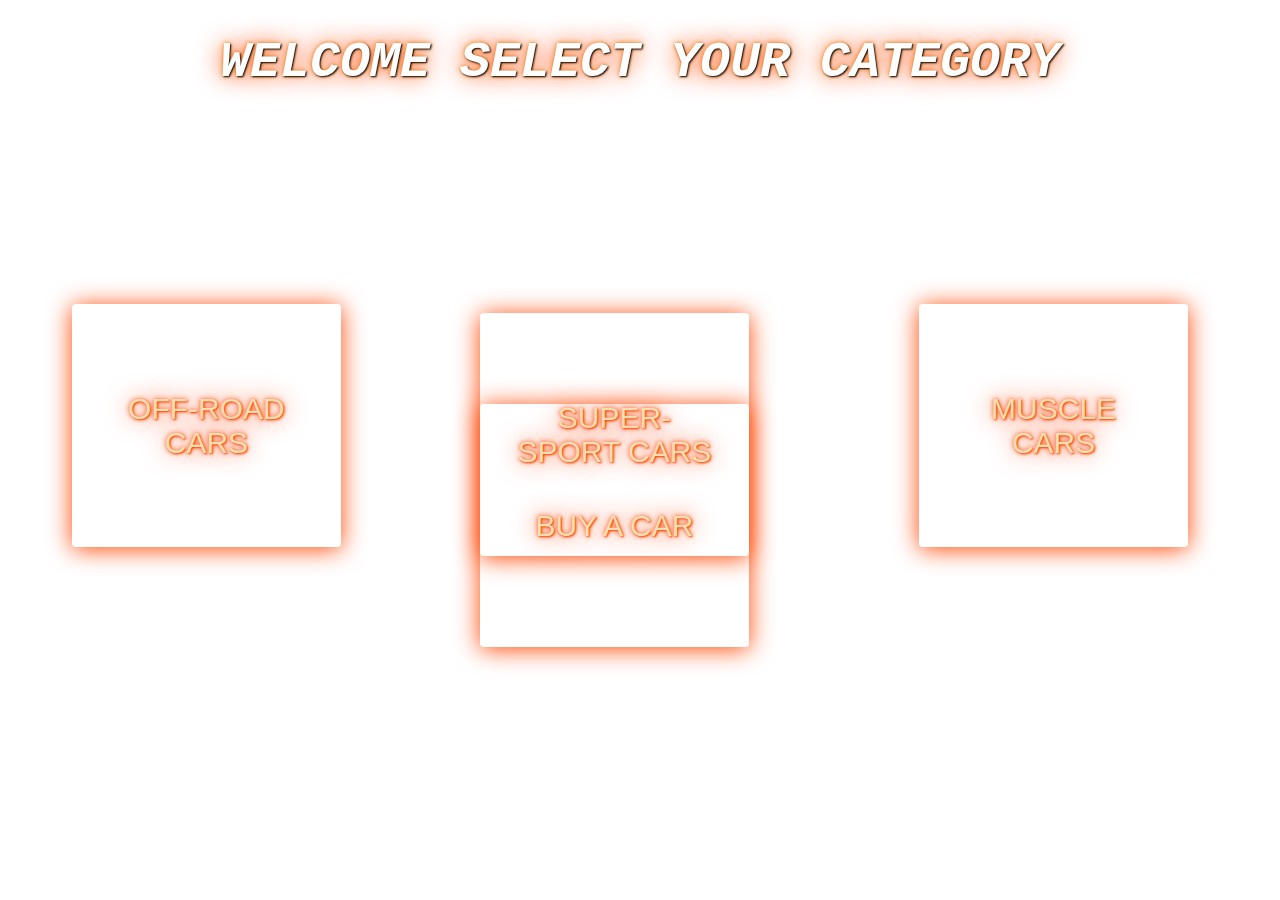
<file: index.html>
<!DOCTYPE html>
<html lang="en">
<head>
    <link rel="stylesheet" href="style.css">
    <script src="https://code.jquery.com/jquery-3.6.0.slim.min.js" integrity="sha256-u7e5khyithlIdTpu22PHhENmPcRdFiHRjhAuHcs05RI=" crossorigin="anonymous"></script>
    <style>
        body, html {
    background-image: url("https://images.wallpaperscraft.com/image/single/bmw_car_bumper_191131_1920x1080.jpg");
    background-position: center;
    background-size: cover;
    background-attachment: fixed;
  }
    </style>
    <meta charset="UTF-8">
    <meta http-equiv="X-UA-Compatible" content="IE=edge">
    <meta name="viewport" content="width=device-width, initial-scale=1.0">
    <title>Document</title>
</head>
<body>
    <h1 id="title">WELCOME SELECT YOUR CATEGORY</h1>
    <button id="cate1"><a  href="./carouselofroad.html">OFF-ROAD CARS</a></button>
    <button id="cate2"><a href="./carouselmusclecars.html">MUSCLE CARS</a></button>
    <button id="cate3"><a href="./carouselsupersport.html">SUPER-SPORT CARS</a></button>
    <button id="cate4"><a href="./buycar.html">BUY A CAR</a></button>
    <script src="main.js"></script>
</body>
</html>
</file>
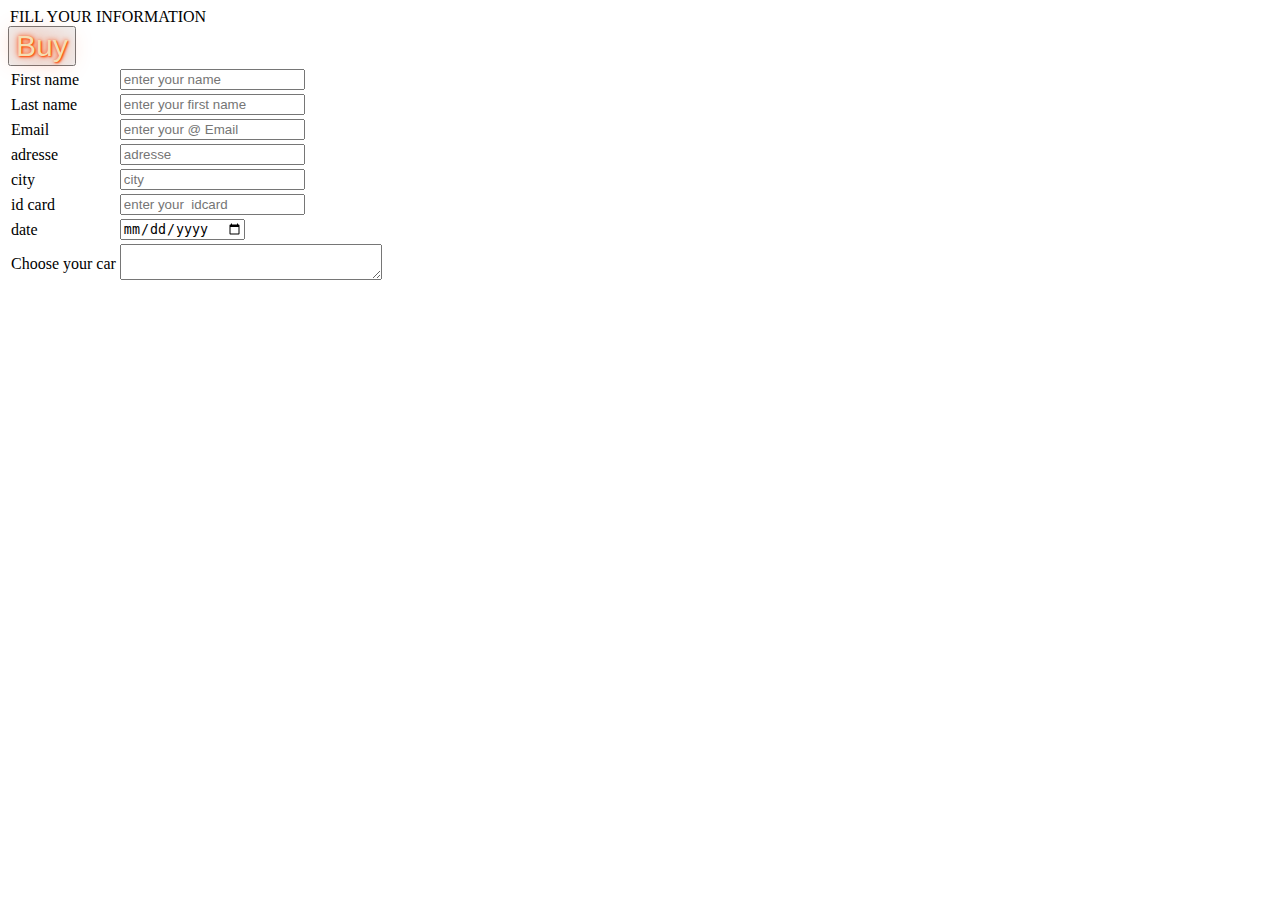
<file: buycar.html>
<!DOCTYPE html>
<html lang="en">
<head>
    <meta charset="UTF-8">
    <meta http-equiv="X-UA-Compatible" content="IE=edge">
    <meta name="viewport" content="width=device-width, initial-scale=1.0">
    <title>car selling</title>
    <script src="https://code.jquery.com/jquery-3.6.0.slim.min.js" integrity="sha256-u7e5khyithlIdTpu22PHhENmPcRdFiHRjhAuHcs05RI=" crossorigin="anonymous"></script>
    <link rel="stylesheet" href="style.css">
   
    <style>
        body,html{
          background-image: url("https://images.hdqwalls.com/download/porsche-911-carrera-3d-8k-3d-1920x1080.jpg");
          background-position: center;
          background-size: cover;
          background-attachment: fixed;
        }
      </style>
   
</head>
    <body>
           
                <legend >FILL YOUR INFORMATION</legend>
                <table>                   
                    <tr>
                        <td><label>First name</label></td>
                        
                        <td><input type="text" id="firstname" placeholder="enter your name"/></td>
                    </tr>
                    <tr>
                        <td><label>Last name</label></td>
                        <td><input type="text" id="Lastname" placeholder="enter your first name"/></td>
                    </tr>
                    <tr>
                        <td><label>Email</label></td>
                        <td><input type="email" id="email" placeholder="enter your @ Email"/></td>
                    </tr>
                    <tr>
                        <td><label>adresse</label></td>
                        <td><input type="text" id="adresse" placeholder="adresse"/></td>
                    </tr>
                    <tr>
                        <td><label>city</label></td>
                        <td><input type="text" id="city" placeholder="city"/></td>
                    </tr>
                    <tr>
                        <td><label> id card</label></td>
                        <td><input type="number" placeholder="enter your  idcard"/></td>
                    </tr>  
                <tr>
                    <td><label>date</label></td>
                    <td><input type="date" id="date" placeholder="date"/></td>
                </tr>
                    <tr>
                        <td><label>Choose your car </label></td>
                        <td><textarea name="message" id="cardescription" rows="2" cols="30"></textarea> </td>                       
                    </tr>
                        </td>                       
                    </div>
                    <button id="creat-button"><a href="./savedfile.html">Buy</button>

    <script src="./main.js"></script>

</body>
</html>
</file>
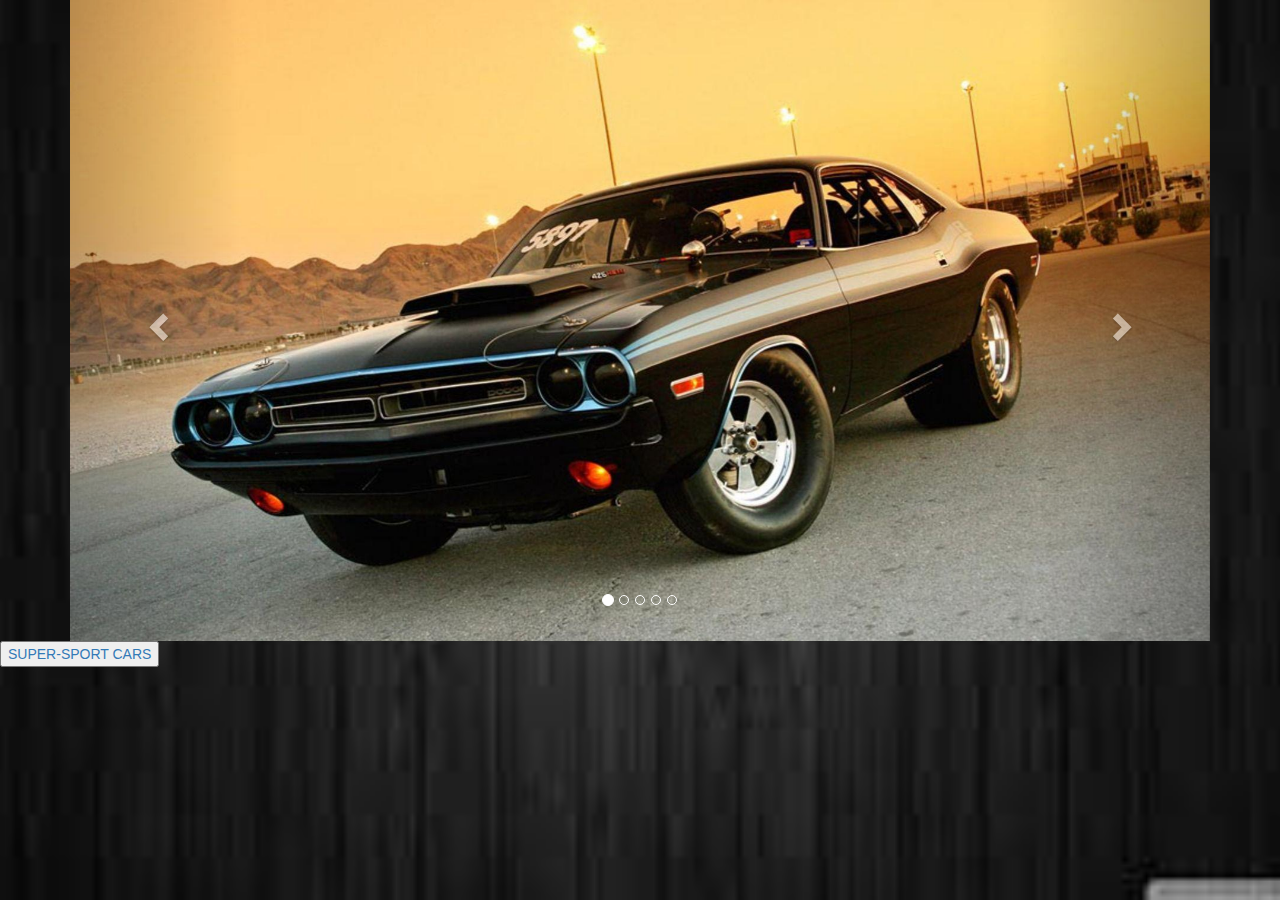
<file: carouselmusclecars.html>
<html lang="en">
<head>
  <title>OF-ROAD</title>
  <style>
    body, html {
background-image: url("[data-uri]");
background-position: center;
background-size: cover;
background-attachment: fixed;
}
</style>
  <meta charset="utf-8">
  <meta name="viewport" content="width=device-width, initial-scale=1">
  <link rel="stylesheet" href="https://maxcdn.bootstrapcdn.com/bootstrap/3.4.1/css/bootstrap.min.css">
  <script src="https://ajax.googleapis.com/ajax/libs/jquery/3.5.1/jquery.min.js"></script>
  <script src="https://maxcdn.bootstrapcdn.com/bootstrap/3.4.1/js/bootstrap.min.js"></script>
</head>
<body>
          
      
    
    <div class="container">
      
        <div id="myCarousel" class="carousel slide" data-ride="carousel">
          <!-- Indicators -->
          <ol class="carousel-indicators">
            <li data-target="#myCarousel" data-slide-to="0" class="active"></li>
            <li data-target="#myCarousel" data-slide-to="1"></li>
            <li data-target="#myCarousel" data-slide-to="2"></li>
            <li data-target="#myCarousel" data-slide-to="3"></li>
            <li data-target="#myCarousel" data-slide-to="4"></li>
          </ol>
      
          <!-- Wrapper for slides -->
          <div class="carousel-inner">
            <div class="item active">
              <img src="./muscle1.jpg" alt="Los Angeles" style="width:110%;">
            </div>
      
            <div class="item">
              <img src="./muscle2.jpg" alt="Chicago" style="width:110%;">
            </div>

            <div class="item">
              <img src="./mustang 4.jpg" alt="Chicago" style="width:110%;">
            </div>


            <div class="item">
              <img src="./muscle 5.jpg" alt="Chicago" style="width:110%;">
            </div>
          
            <div class="item">
              <img src="./muscle3.jpg" alt="New york" style="width:110%;">
            </div>
          </div>
      
          <!-- Left and right controls -->
          <a class="left carousel-control" href="#myCarousel" data-slide="prev">
            <span class="glyphicon glyphicon-chevron-left"></span>
            <span class="sr-only">Previous</span>
          </a>
          <a class="right carousel-control" href="#myCarousel" data-slide="next">
            <span class="glyphicon glyphicon-chevron-right"></span>
            <span class="sr-only">Next</span>
          </a>
        </div>
      </div>

      <button id="cate3"><a href="./carouselsupersport.html">SUPER-SPORT CARS</a></button>
     
</body>
</html>
</file>
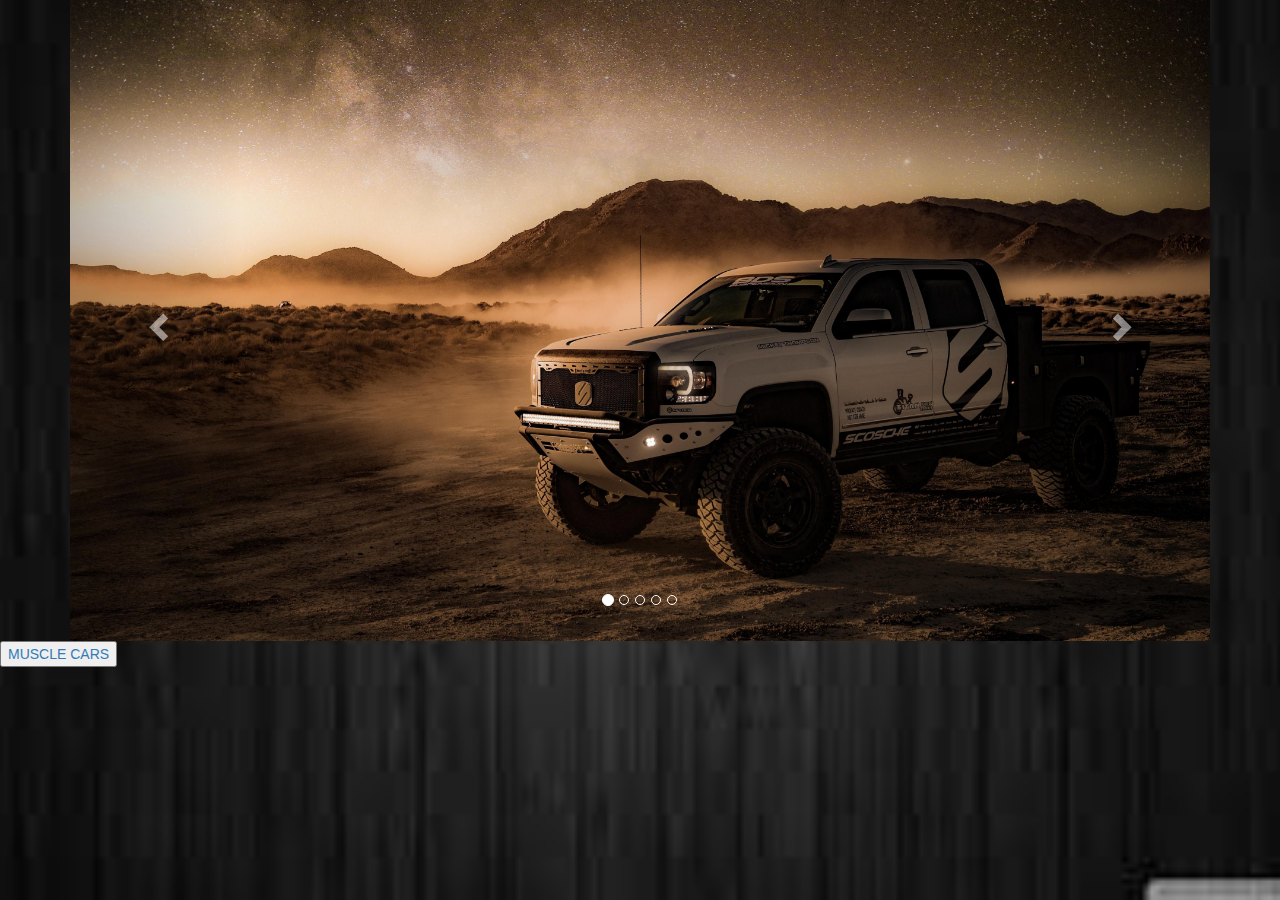
<file: carouselofroad.html>
<html lang="en">
<head>
  <title>OF-ROAD</title>
  <style>
    body, html {
background-image: url("[data-uri]");
background-position: center;
background-size: cover;
background-attachment: fixed;
}
</style>
  <meta charset="utf-8">
  <meta name="viewport" content="width=device-width, initial-scale=1">
  <link rel="stylesheet" href="https://maxcdn.bootstrapcdn.com/bootstrap/3.4.1/css/bootstrap.min.css">
  <script src="https://ajax.googleapis.com/ajax/libs/jquery/3.5.1/jquery.min.js"></script>
  <script src="https://maxcdn.bootstrapcdn.com/bootstrap/3.4.1/js/bootstrap.min.js"></script>
</head>
<body>
          
      
    
    <div class="container">
      
        <div id="myCarousel" class="carousel slide" data-ride="carousel">
          <!-- Indicators -->
          <ol class="carousel-indicators">
            <li data-target="#myCarousel" data-slide-to="0" class="active"></li>
            <li data-target="#myCarousel" data-slide-to="1"></li>
            <li data-target="#myCarousel" data-slide-to="2"></li>
            <li data-target="#myCarousel" data-slide-to="3"></li>
            <li data-target="#myCarousel" data-slide-to="4"></li>
          </ol>
      
          <!-- Wrapper for slides -->
          <div class="carousel-inner">
            <div class="item active">
              <img src="./ofroad3.jpg" alt="Los Angeles" style="width:110%;">
            </div>
      
            <div class="item">
              <img src="./offroad.jpg" alt="Chicago" style="width:110%;">
            </div>

            <div class="item">
              <img src="./ofroad4.jpg" alt="Chicago" style="width:110%;">
            </div>

            <div class="item">
              <img src="./ofroad5.jpg" alt="Chicago" style="width:110%;">
            </div>
          
            <div class="item">
              <img src="./land rover defender.jpg" alt="New york" style="width:110%;">
            </div>
          </div>
      
          <!-- Left and right controls -->
          <a class="left carousel-control" href="#myCarousel" data-slide="prev">
            <span class="glyphicon glyphicon-chevron-left"></span>
            <span class="sr-only">Previous</span>
          </a>
          <a class="right carousel-control" href="#myCarousel" data-slide="next">
            <span class="glyphicon glyphicon-chevron-right"></span>
            <span class="sr-only">Next</span>
          </a>
        </div>
      </div>


      <button id="cate2"><a href="./carouselmusclecars.html">MUSCLE CARS</a></button>
</body>
</html>
</file>
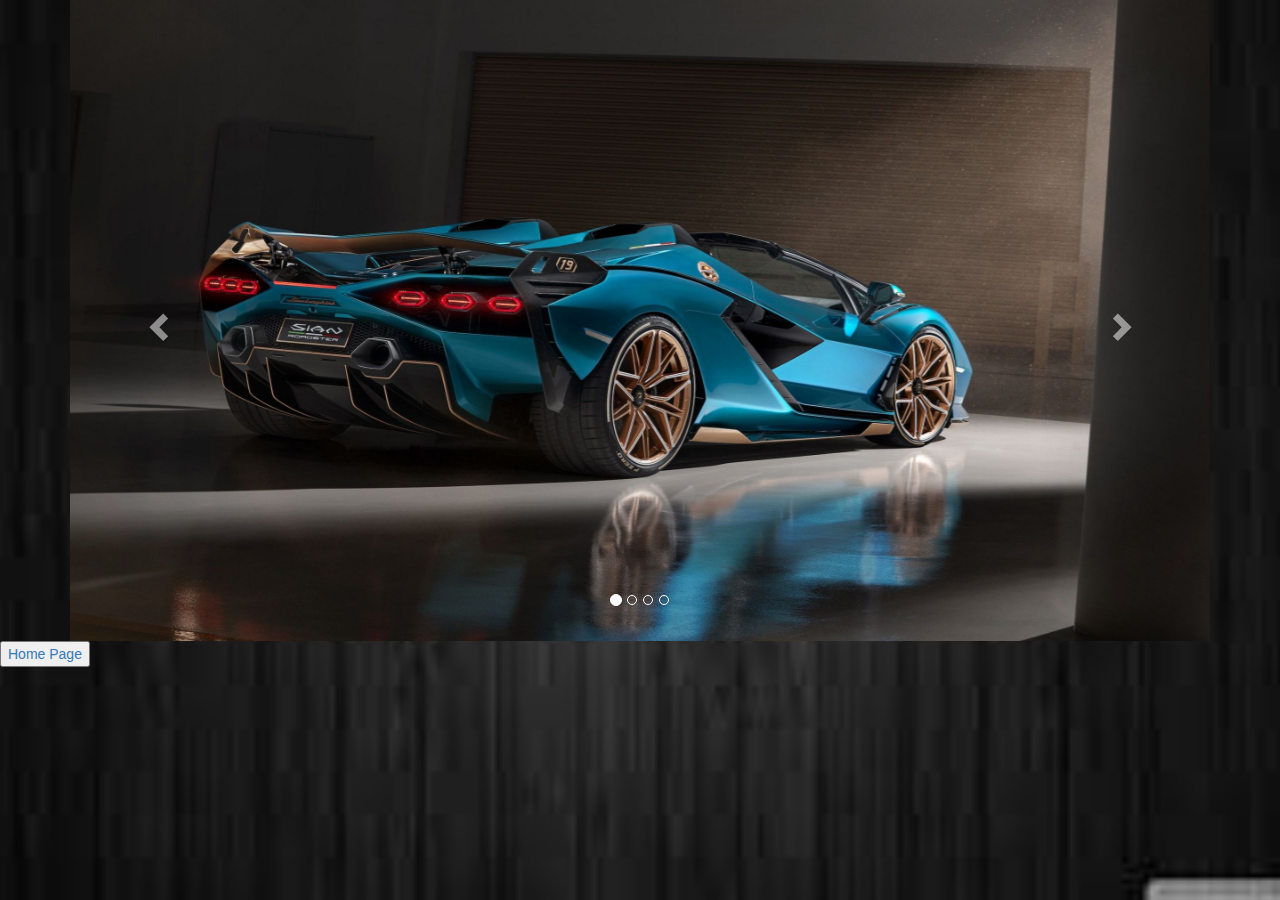
<file: carouselsupersport.html>
<html lang="en">
<head>
  <title>OF-ROAD</title>
  <style>
    body, html {
background-image: url("[data-uri]");
background-position: center;
background-size: cover;
background-attachment: fixed;
}
</style>
  <meta charset="utf-8">
  <meta name="viewport" content="width=device-width, initial-scale=1">
  <link rel="stylesheet" href="https://maxcdn.bootstrapcdn.com/bootstrap/3.4.1/css/bootstrap.min.css">
  <script src="https://ajax.googleapis.com/ajax/libs/jquery/3.5.1/jquery.min.js"></script>
  <script src="https://maxcdn.bootstrapcdn.com/bootstrap/3.4.1/js/bootstrap.min.js"></script>
</head>
<body>
          
      
    
    <div class="container">
      
        <div id="myCarousel" class="carousel slide" data-ride="carousel">
          <!-- Indicators -->
          <ol class="carousel-indicators">
            <li data-target="#myCarousel" data-slide-to="0" class="active"></li>
            <li data-target="#myCarousel" data-slide-to="1"></li>
            <li data-target="#myCarousel" data-slide-to="2"></li>
            <li data-target="#myCarousel" data-slide-to="3"></li>
          </ol>
      
          <!-- Wrapper for slides -->
          <div class="carousel-inner">
            <div class="item active">
              <img src="./super1.jpg" alt="Los Angeles" style="width:110%;">
            </div>
      
            <div class="item">
              <img src="./super2.jpg" alt="Chicago" style="width:110%;">
            </div>

            <div class="item">
              <img src="./koenigsegg_agera_rs1_4k-HD.jpg" alt="Chicago" style="width:110%;">
            </div>
          
            <div class="item">
              <img src="./super3.jpg" alt="New york" style="width:110%;">
            </div>
          </div>
      
          <!-- Left and right controls -->
          <a class="left carousel-control" href="#myCarousel" data-slide="prev">
            <span class="glyphicon glyphicon-chevron-left"></span>
            <span class="sr-only">Previous</span>
          </a>
          <a class="right carousel-control" href="#myCarousel" data-slide="next">
            <span class="glyphicon glyphicon-chevron-right"></span>
            <span class="sr-only">Next</span>
          </a>
        </div>
      </div>

      <button id="cate1"><a  href="./index.html">Home Page</a></button>
     
</body>
</html>
</file>
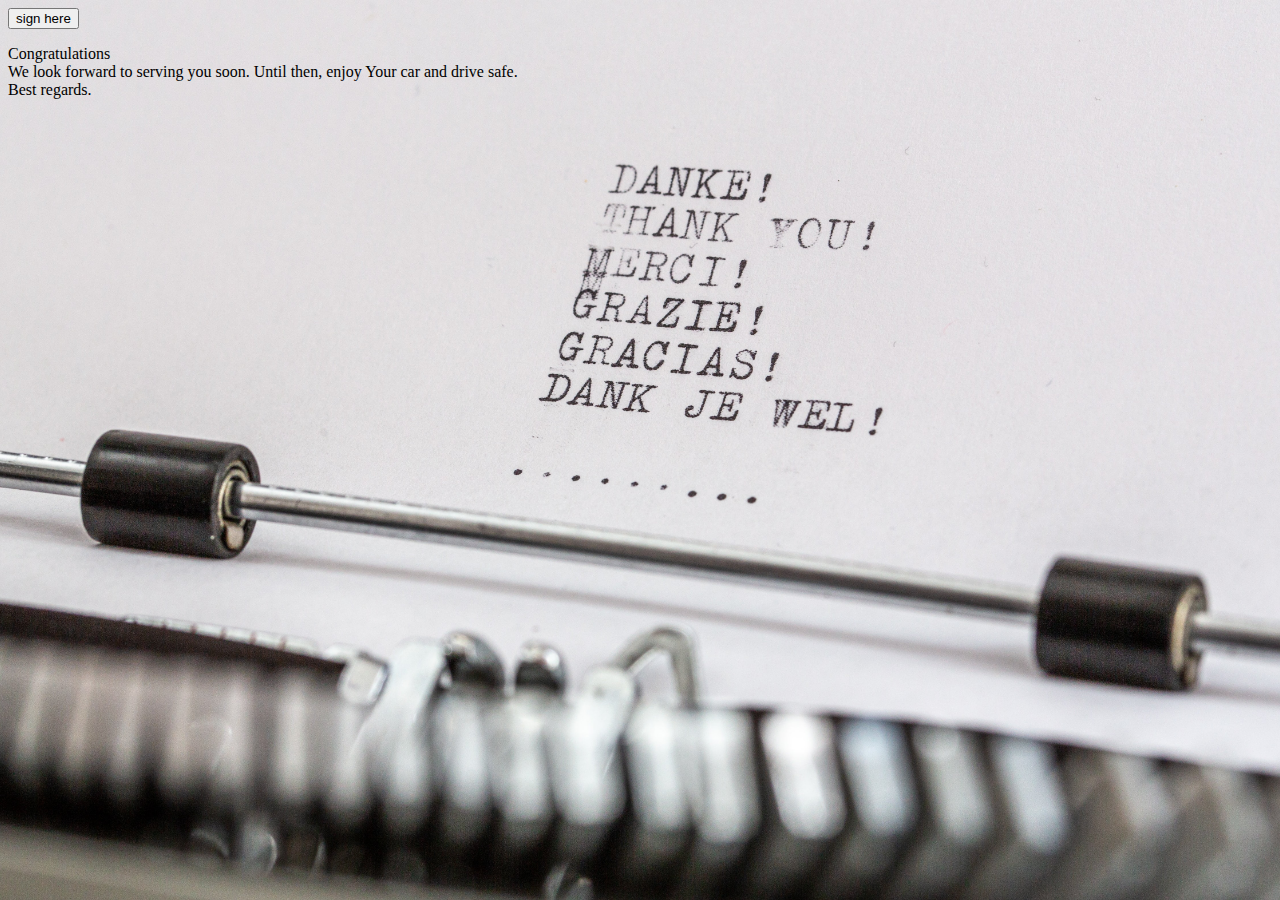
<file: savedfile.html>
<!DOCTYPE html>
<html lang="en">
<head>
    <meta charset="UTF-8">
    <meta http-equiv="X-UA-Compatible" content="IE=edge">
    <meta name="viewport" content="width=device-width, initial-scale=1.0">
    <title>Document</title>
    <script src="https://code.jquery.com/jquery-3.6.0.slim.min.js" integrity="sha256-u7e5khyithlIdTpu22PHhENmPcRdFiHRjhAuHcs05RI=" crossorigin="anonymous"></script>
    <style>
        body, html {
    background-image: url("./thanyou.jpg");
    background-position: center;
    background-size: cover;
    background-attachment: fixed;
  }

  
    </style>
</head>
<body>
    <button id="open">sign here</button>
   
    <p>Congratulations<br>We look forward to serving you soon. Until then, enjoy Your car and drive safe.<br>Best regards.</p>
    <script src="./main1.js"></script>
</body>
</html>
</file>
<file: style.css>
#title{
    font-family: 'Courier New', monospace;
    font-style: italic;
    font-style: oblique;
    font-size: 50px;
    color: white;
    text-shadow: 1px 1px 2px black, 0 0 25px orangered, 0 0 5px darkorange;
    text-align: center;
}

a{
  text-decoration : none;
  color:wheat;
  font-size: 30px;
  text-shadow: 1px 1px 2px orangered, 0 0 25px orangered, 0 0 5px orangered;
}

#cate1{
  font-family: 'Helvetica', 'Arial', sans-serif;
  box-shadow: 0 2px 25px orangered;
  border-radius: 4px;
  appearance: none;
  background: transparent;
  margin: auto;
  width: 21%;
  height: 27%;
  border: 3px solid black;
  padding: 10px;;
  background-color: transparent;
  border: none;
  color: black;
  padding: 16px 32px;
  text-align: center;
  font-size: 16px;
  margin: 4px 2px;
  transition: 0.3s;
  position: absolute;
  left: 70px;
  top: 300px;
  
}

#cate1:hover {
  background-color: orangered;
  color: white;
}
#cate2{
  font-family: 'Helvetica', 'Arial', sans-serif;
  box-shadow: 0 2px 25px orangered;
  border-radius: 4px;
  appearance: none;
  background: transparent;
  margin: auto;
  width: 21%;
  height: 27%;
  border: 3px solid black;
  padding: 10px;;
  background-color: transparent;
  border: none;
  color: black;
  padding: 16px 32px;
  text-align: center;
  font-size: 16px;
  margin: 4px 2px;
  transition: 0.3s;
  position: absolute;
  right: 90px;
  top: 300px;
}

#cate2:hover {
  background-color: orangered;
  color: white;
}

#cate3{
  font-family: 'Helvetica', 'Arial', sans-serif;
  box-shadow: 0 2px 25px orangered;
  border-radius: 4px;
  appearance: none;
  background: transparent;
  margin: auto;
  width: 21%;
  height: 27%;
  border: 3px solid black;
  padding: 10px;;
  background-color: transparent;
  border: none;
  color: black;
  padding: 16px 32px;
  text-align: center;
  font-size: 16px;
  margin: 4px 2px;
  transition: 0.3s;
  position: absolute;
  left: 478px;
  bottom: 340px;
}

#cate3:hover {
  background-color: orangered;
  color: white;
}

#cate4{
  font-family: 'Helvetica', 'Arial', sans-serif;
  box-shadow: 0 2px 25px orangered;
  border-radius: 4px;
  appearance: none;
  background: transparent;
  margin: auto;
  width: 21%;
  height: 27%;
  border: 3px solid black;
  padding: 10px;;
  background-color:transparent;
  border: none;
  color: black;
  padding: 16px 32px;
  text-align: center;
  font-size: 16px;
  margin: 4px 2px;
  transition: 0.3s;
  position: absolute;
  left: 478px;
  top: 400px;
}

#cate4:hover {
  background-color: orangered;
  color: white;
}
</file>
